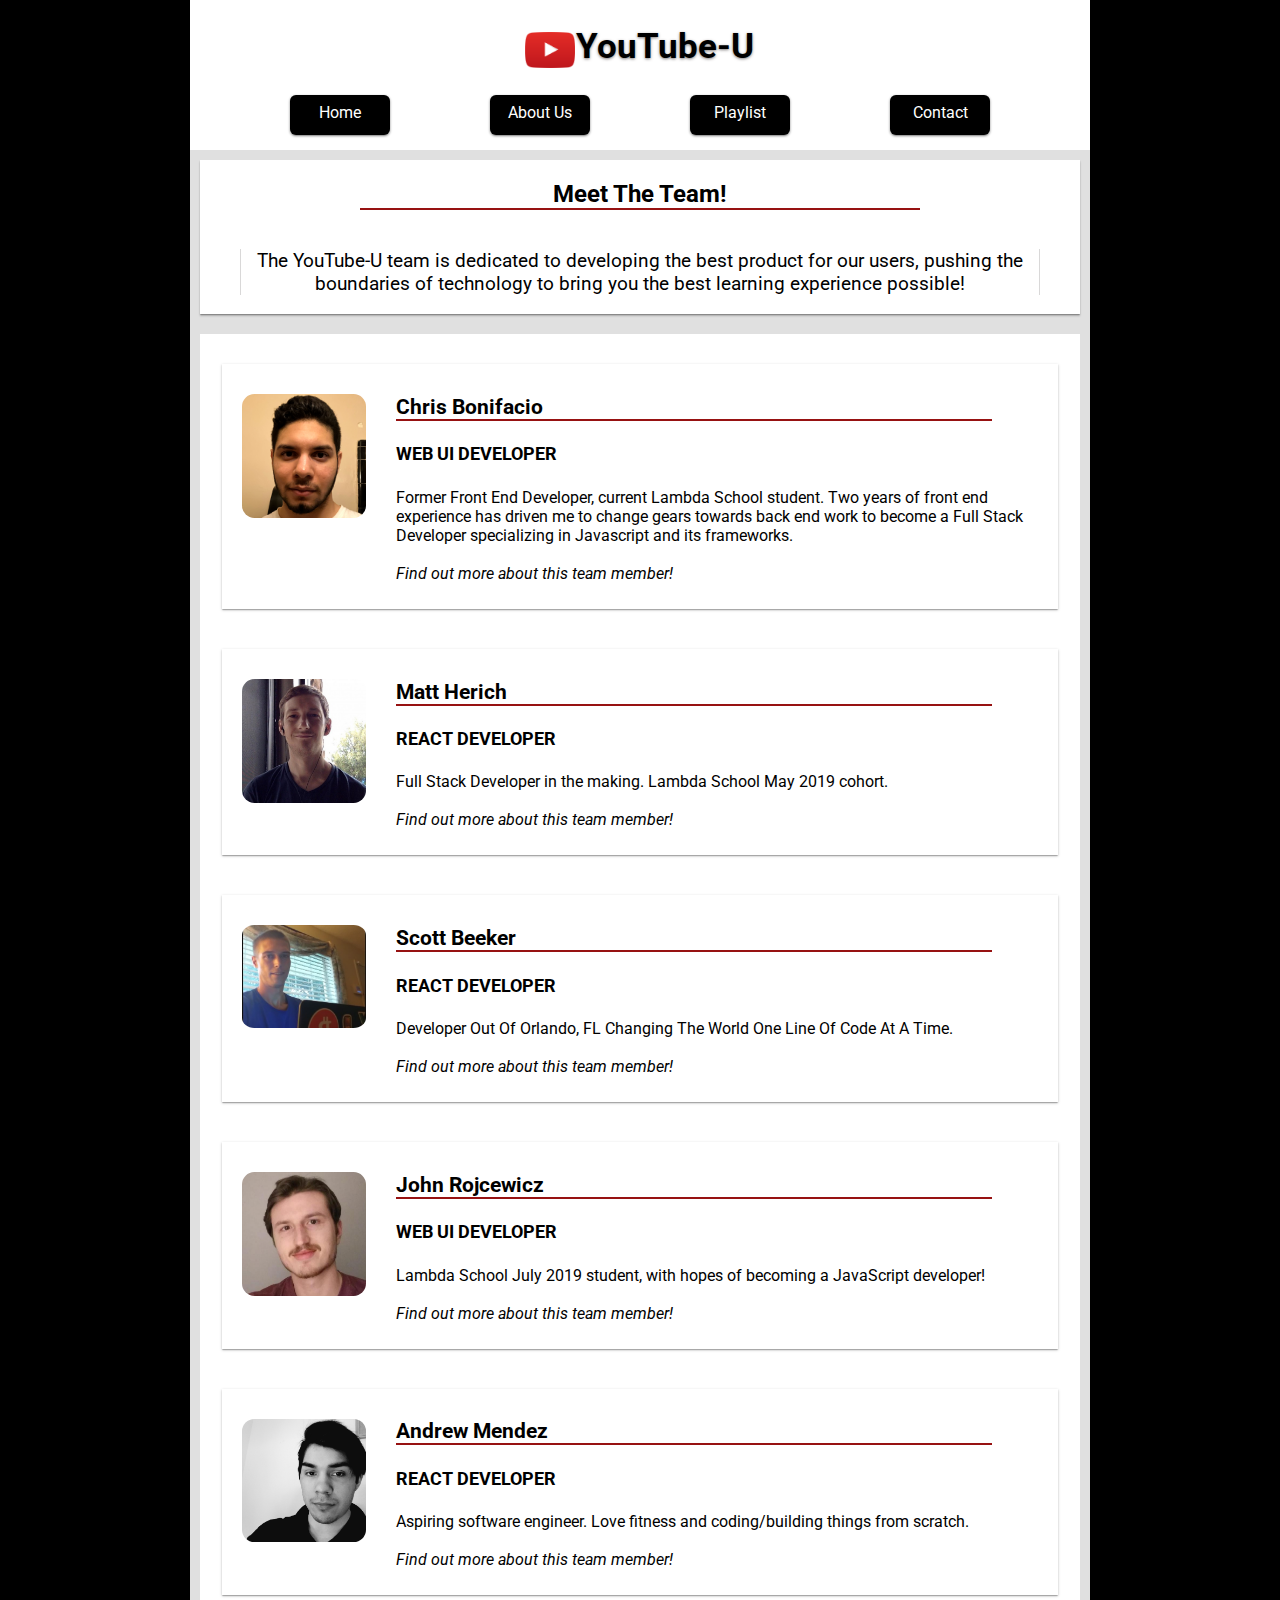
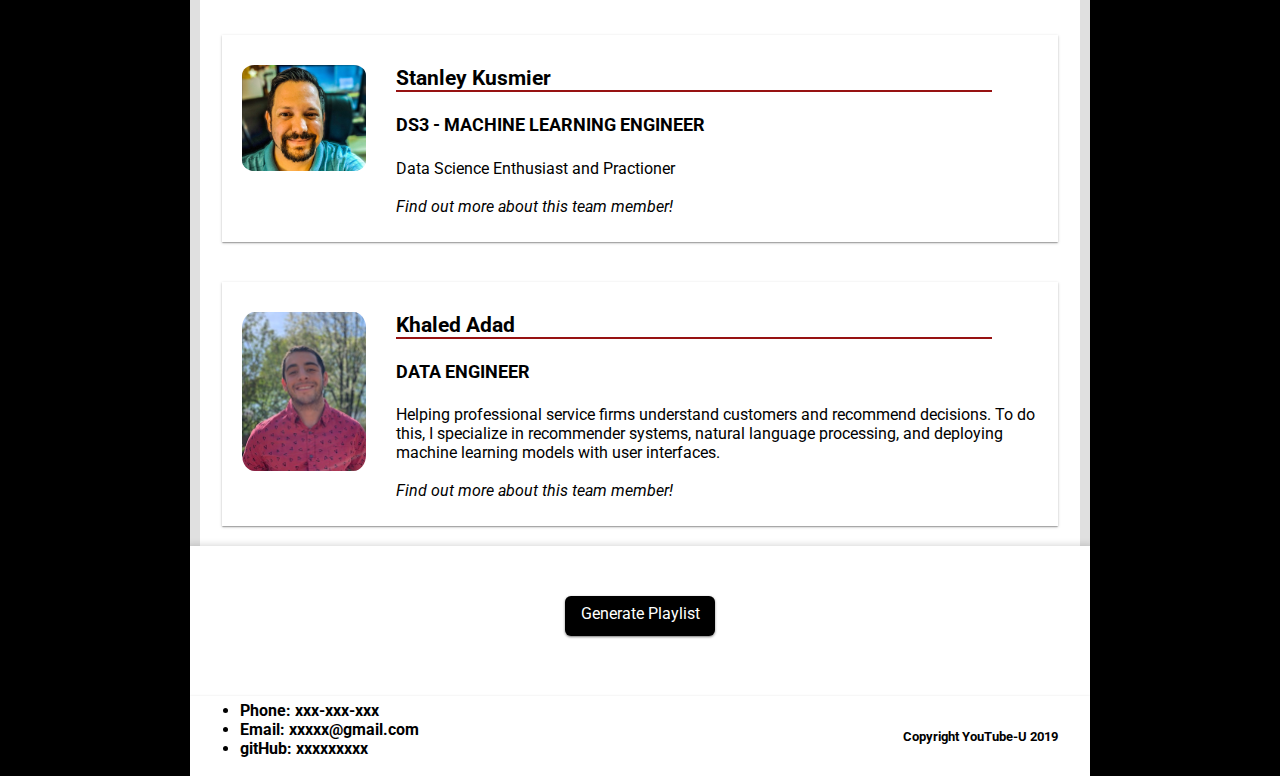
<file: about.html>
<!doctype html>

<html lang="en">
<head>
  <meta charset="utf-8">
  <meta name="viewport" content="width=device-width, initial-scale=1">
  <title>YouTube-U</title>

  <link href="https://fonts.googleapis.com/css?family=Roboto&display=swap" rel="stylesheet">
  <link href="css/index.css" rel="stylesheet">

  <!--[if lt IE 9]>
    <script src="https://cdnjs.cloudflare.com/ajax/libs/html5shiv/3.7.3/html5shiv.js"></script>
  <![endif]-->
</head>
 
<body>

 <!-- navigation code here -->
 <div class="navigation">
    <div class="logo">
    <div class="icon"><img src="img/youtube-icon.png" alt="youtube icon"></div>
  <h1>YouTube-U</h1>
 </div>
  <nav>
    <a href="index.html">Home</a>
    <a href="">About Us</a>
    <a href="#log-on">Playlist</a>
    <a href="#my-footer">Contact</a>
   
  </nav>
  </div>
<section class="top-container"?>
 
 <div class = "top-description">
  <h2> Meet The Team!</h2>
  <p> The YouTube-U team is dedicated to developing the best product for our users, pushing the boundaries of technology to bring you the best learning experience possible! </p>
 </div>
</section>
<section class= "main-container1">
<div class="member"> 
          <div class ="member-img"><img src="img/Chris.png" alt="image team member"></div>
 <div class ="member-description">
   <h3>  Chris Bonifacio</h3>
   <h4> WEB UI DEVELOPER</h4>
   <p> Former Front End Developer, current Lambda School student. Two years of front end experience has driven me to change gears towards back end work to become a Full Stack Developer specializing in Javascript and its frameworks. <br><br><a href="https://github.com/chrisbonifacio" target="_blank">Find out more about this team member! </a></p>
</div>
 </div>
 <div class="member"> 
        <div class ="member-img"><img src="img/Matt.jpg" alt="image team member"></div>
  <div class ="member-description">
   <h3> Matt Herich</h3>
   <h4>REACT DEVELOPER</h4>
   <p> Full Stack Developer in the making. Lambda School May 2019 cohort. <br><br><a href="https://github.com/mjherich" target="_blank">Find out more about this team member! </a> </p>
   </div>
 </div>
 <div class="member"> 
        <div class ="member-img"><img src="img/scott-beeker.jpg" alt="image team member"></div>
  <div class ="member-description">
   <h3> Scott Beeker</h3>
   <h4>REACT DEVELOPER</h4>
   <p> Developer Out Of Orlando, FL Changing The World One Line Of Code At A Time. <br><br> <a href="https://github.com/dangolbeeker" target="_blank">Find out more about this team member! </a></p>
   </div>
 </div>
 <div class="member"> 
        <div class ="member-img"><img src="img/john.jpg" alt="image team member"></div>
  <div class ="member-description">
   <h3> John Rojcewicz </h3>
   <h4> WEB UI DEVELOPER</h4>
   <p> Lambda School July 2019 student, with hopes of becoming a JavaScript developer! <br><br><a href="https://github.com/rojcewiczj" target="_blank">Find out more about this team member! </a></p>
  </div>
</div>
<div class="member"> 
 <div class ="member-img"><img src="img/Andrew Mendez.png" alt="image team member"></div>
<div class ="member-description">
<h3> Andrew Mendez </h3>
<h4>REACT DEVELOPER</h4>
<p> Aspiring software engineer. Love fitness and coding/building things from scratch. <br><br><a href="https://github.com/Andrew15722" target="_blank">Find out more about this team member! </a></p>
</div>
   </div>
 </div>
 <div class="member"> 
  <div class ="member-img"><img src="img/stanley.jpg" alt="image team member"></div>
<div class ="member-description">
<h3> Stanley Kusmier</h3>
<h4>DS3 - MACHINE LEARNING ENGINEER</h4>
<p> Data Science Enthusiast and Practioner <br><br><a href="https://github.com/standroidbeta" target="_blank">Find out more about this team member! </a></p>
</div>
</div>
 <div class="member"> 
        <div class ="member-img"><img src="img/Khaled.jpg" alt="image team member"></div>
  <div class ="member-description">
   <h3> Khaled Adad </h3>
   <h4> DATA ENGINEER</h4>
   <p> Helping professional service firms understand customers and recommend decisions. To do this, I specialize in recommender systems, natural language processing, and deploying machine learning models with user interfaces. <br><br> <a href="https://github.com/khalood" target="_blank">Find out more about this team member! </a></p>
   </div>
  
</section>
<section class ="bottom-container">
        <div id="log-on"><a href="playlist.html">Generate Playlist</a></div>
   </section> 
        <footer  id="my-footer">
            <div class="contact">
                <ul>
                  <li>Phone: xxx-xxx-xxx</li>
                  <li>Email: xxxxx@gmail.com</li>
                  <li>gitHub: xxxxxxxxx</li>
                </ul>
              </div>
          <div class="copyRight">Copyright YouTube-U 2019</div>
        </footer>

      </body>
      </html>
</file>
<file: css/index.css>
/* http://meyerweb.com/eric/tools/css/reset/ 
   v2.0 | 20110126
   License: none (public domain)
*/
* {
  font-family: 'Roboto', sans-serif;
}
body {
  background-color: #000000;
  box-shadow: 0px 4px 8px 4px rgba(0, 0, 0, 0.2), 0px 1px 1px 0px rgba(0, 0, 0, 0.14), 0px 2px 1px -1px rgba(0, 0, 0, 0.12);
}
.navigation {
  background-color: white;
  padding: 0px;
}
h1 {
  text-shadow: 0 1px 3px rgba(104, 99, 99, 0.836);
}
nav {
  background-color: white;
}
.top-container {
  background-color: #e0e0e0;
}
.top-description {
  background-color: white;
  box-shadow: 0px 2px 2px 0px rgba(0, 0, 0, 0.2), 0px 1px 1px 0px rgba(0, 0, 0, 0.14), 0px 2px 1px -1px rgba(0, 0, 0, 0.12);
}
.top-description p {
  border-right: 1px solid rgba(167, 164, 164, 0.432);
  border-left: 1px solid rgba(167, 164, 164, 0.432);
  padding: 0 10px;
}
.main-container {
  background-color: white;
}
.benefits {
  box-shadow: 0px 1px 3px 0px rgba(0, 0, 0, 0.2), 0px 1px 1px 0px rgba(0, 0, 0, 0.14), 0px 2px 1px -1px rgba(0, 0, 0, 0.12);
  margin: 10px;
  padding: 20px;
}
.benefits-description p {
  border-right: 1px solid rgba(167, 164, 164, 0.432);
  border-left: 1px solid rgba(167, 164, 164, 0.432);
  padding: 0 5px;
}
.bottom-container {
  background-color: white;
  box-shadow: 0px 4px 8px 4px rgba(0, 0, 0, 0.2), 0px 1px 1px 0px rgba(0, 0, 0, 0.14), 0px 2px 1px -1px rgba(0, 0, 0, 0.12);
}
footer {
  background-color: white;
}
.top-container1 {
  background-color: white;
}
.top-container1 p {
  border-right: 1px solid rgba(167, 164, 164, 0.432);
  border-left: 1px solid rgba(167, 164, 164, 0.432);
}
.main-container1 {
  background-color: white;
  border-top: 4px solid black;
  padding: 10px 0px;
  border-right: 10px solid #e0e0e0;
  border-left: 10px solid #e0e0e0;
  border-top: 10px solid #e0e0e0;
}
.member {
  padding: 10px 0px;
  box-shadow: 0px 1px 3px 0px rgba(0, 0, 0, 0.2), 0px 1px 1px 0px rgba(0, 0, 0, 0.14), 0px 2px 1px -1px rgba(0, 0, 0, 0.12);
}
h4 {
  font-size: 1.1rem;
}
h3 {
  border-bottom: 2px solid #971212;
  font-size: 1.3rem;
}
h2 {
  border-bottom: 2px solid #971212;
  font-size: 1.5rem;
}
footer {
  box-shadow: 0px 1px 3px 0px rgba(0, 0, 0, 0.2), 10px 1px 1px 0px rgba(0, 0, 0, 0.14), 0px 2px 1px -1px rgba(0, 0, 0, 0.12);
  background-color: white;
}
footer p {
  background-color: white;
}
.benefits-img img {
  max-height: 100%;
  max-width: 100%;
  border-radius: 10%;
}
.member-img img {
  max-height: 100%;
  max-width: 100%;
  border-radius: 10%;
}
.icon img {
  max-height: 100%;
  max-width: 100%;
}
p {
  font-size: 1rem;
}
a {
  text-decoration: none;
  color: black;
  font-size: 1rem;
}
nav a {
  box-shadow: 0px 1px 2px 1px rgba(0, 0, 0, 0.2), 0px 1px 1px 0px rgba(0, 0, 0, 0.14), 0px 2px 1px -1px rgba(0, 0, 0, 0.12);
}
.member a {
  font-style: italic;
}
.bottom-container a {
  box-shadow: 0px 1px 2px 1px rgba(0, 0, 0, 0.2), 0px 1px 1px 0px rgba(0, 0, 0, 0.14), 0px 2px 1px -1px rgba(0, 0, 0, 0.12);
}
.navigation {
  display: flex;
  flex-direction: column;
  align-items: center;
  height: 150px;
}
.navigation .logo {
  display: flex;
  flex-direction: row;
  justify-content: center;
  align-content: center;
  width: 100%;
  height: 95px;
}
.navigation .logo .icon {
  display: flex;
  justify-content: center;
  align-items: center;
  width: 50px;
  height: 50px;
  margin: 25px 0px ;
}
.navigation .logo h1 {
  margin: 25px 0px ;
  font-size: 2.2rem;
  width: 180px;
  height: 80px;
  text-align: center;
  border-radius: 15%;
}
.navigation nav {
  display: flex;
  justify-content: space-evenly;
  width: 100%;
  font-size: 1.2rem;
}
.navigation nav a {
  text-decoration: none;
  display: block;
  color: white;
  padding: 8px;
  text-align: center;
  background-color: black;
  margin: 0;
  cursor: pointer;
  width: 100px;
  height: 40px;
  font-size: 1rem;
  border-radius: 6px;
}
.navigation nav a:hover {
  background-color: white;
  color: black;
}
* {
  box-sizing: border-box;
}
body {
  margin: 0 auto;
  width: 900px;
  height: auto;
}
@media (max-width: 1000px) {
  body {
    width: 98%;
  }
}
.top-container {
  display: flex;
  height: auto;
  margin: 0;
  padding: 10px 10px;
  text-align: center;
}
.top-container .top-description {
  display: flex;
  flex-direction: column;
  margin: 0 0 0 0px;
  align-items: center;
  padding: 0 40px;
}
.top-container .top-description h2 {
  width: 70%;
  text-align: center;
}
.top-container .top-description p {
  font-size: 1.2rem;
}
.main-container {
  display: flex;
  height: auto;
  justify-content: space-between;
  padding: 10px 0px;
  font-size: 1rem;
}
.main-container .benefits-img {
  display: flex;
  align-items: center;
  justify-content: center;
  height: 200px;
}
@media (max-width: 500px) {
  .main-container .benefits-img {
    width: 150%;
  }
}
.main-container .benefits-description {
  margin: 10px;
}
@media (max-width: 500px) {
  .main-container .benefits-description {
    width: 170%;
  }
}
.main-container .benefits {
  width: 30%;
}
@media (max-width: 500px) {
  .main-container .benefits {
    display: flex;
    width: 100%;
  }
}
@media (max-width: 500px) {
  .main-container {
    flex-direction: column;
  }
}
.bottom-container {
  padding: 50px 0 0 0;
  display: flex;
  flex-direction: column;
  align-items: center;
  height: 150px;
  margin: -10px 0 0px 0;
}
.bottom-container #log-on {
  text-align: center;
  margin: 0px 0 20px 0;
}
.bottom-container #log-on a {
  text-decoration: none;
  display: block;
  color: white;
  padding: 8px;
  text-align: center;
  background-color: black;
  margin: 0;
  cursor: pointer;
  width: 150px;
  height: 40px;
  font-size: 1rem;
  border-radius: 6px;
}
.bottom-container #log-on a:hover {
  background-color: white;
  color: black;
}
footer {
  padding: 10px;
  display: flex;
  font-size: 0.8rem;
  height: 80px;
  align-items: center;
  justify-content: space-between;
  font-weight: bold;
}
footer .contact {
  display: flex;
  flex-direction: column;
  width: 90%;
  height: 70px;
  font-size: 1rem;
}
footer .contact ul {
  display: flex;
  flex-direction: column;
  justify-content: space-between;
  margin: 0px 0 0 0;
}
footer div {
  border: #e0e0e0;
}
footer .copyRight {
  display: flex;
  margin: 0 auto;
  width: 200px;
}
.main-container1 {
  display: flex;
  flex-direction: column;
  width: 100%;
  margin: 0;
}
.main-container1 .member {
  margin: 20px auto;
  width: 95%;
  height: auto;
  display: flex;
  align-items: left;
}
.main-container1 .member .member-img {
  width: 15%;
  margin: 20px 20px;
}
@media (max-width: 500px) {
  .main-container1 .member .member-img {
    width: 35%;
    height: 150px;
    margin: 10px 0 0 0 ;
  }
}
.main-container1 .member .member-description {
  margin: 0 0 0 10px;
  width: 80%;
}
@media (max-width: 500px) {
  .main-container1 .member .member-description {
    margin: 20px 0 0px 0;
  }
}
.main-container1 .member .member-description h3 {
  width: 90%;
}
@media (max-width: 500px) {
  .main-container1 .member {
    flex-direction: column;
    align-items: center;
    height: 480px;
    width: 90%;
  }
}
</file>
